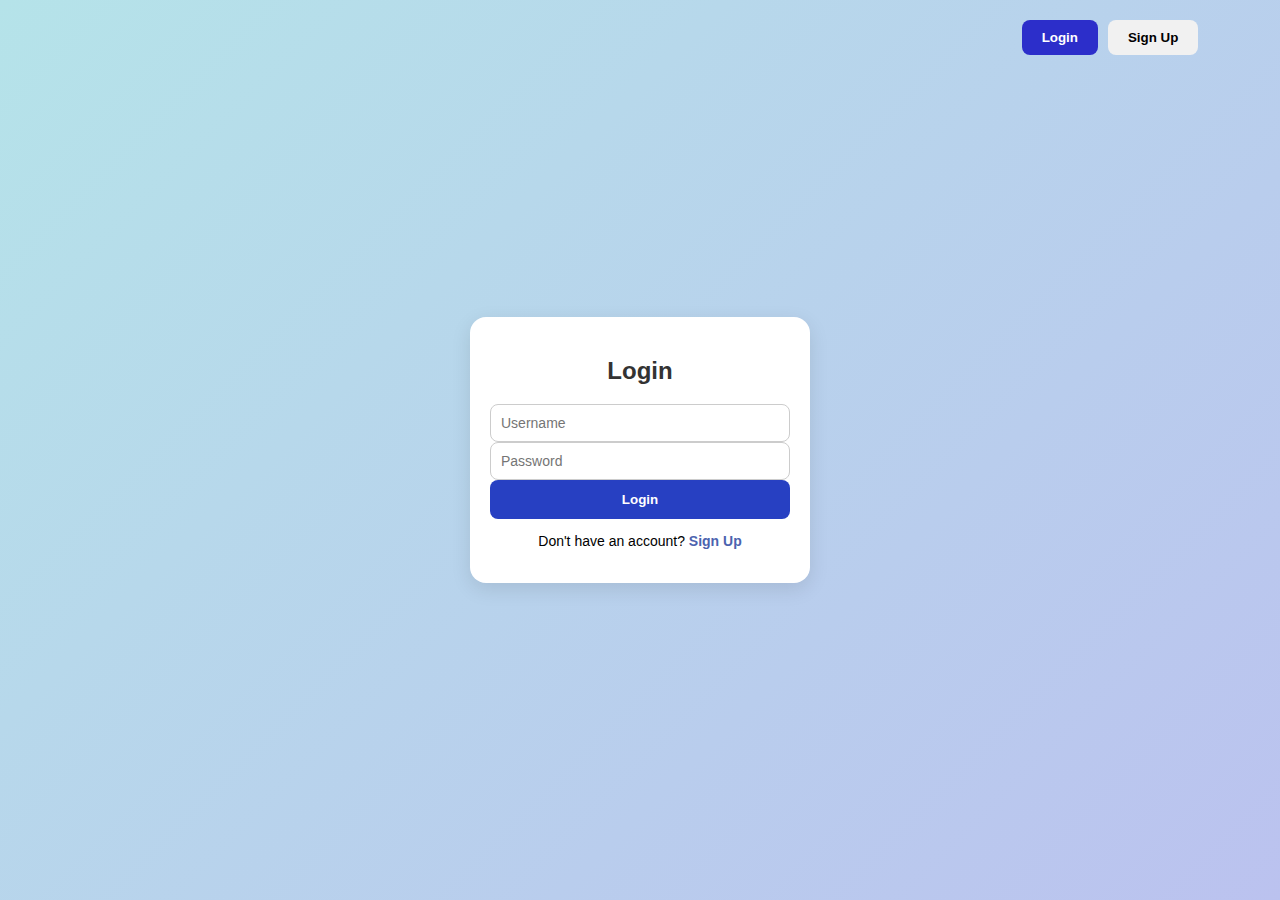
<file: index.html>
<!DOCTYPE html>
<html lang="en">
<head>
  <meta charset="UTF-8" />
  <meta name="viewport" content="width=device-width, initial-scale=1.0" />
  <title>Media Feed</title>
  <link rel="stylesheet" href="styles.css" />
</head>
<body>
  <script>
    const username = localStorage.getItem("username");
    if (!username) {
      window.location.href = "login.html";
    }
  </script>

  <!-- Header -->
  <header class="main-header">
    <h1>Media Feed</h1>
    <button id="logoutBtn">Logout</button>
  </header>

  <!-- Container -->
  <div class="container">
    <p id="welcome" class="welcome-text">Welcome, </p>

    <!-- Upload Form -->
    <form id="uploadForm">
      <input type="file" id="mediaInput" multiple accept="image/jpeg,image/png,video/mp4,video/webm" />
      <button type="submit">Upload</button>
      <p class="error" id="errorMsg"></p>
    </form>

    <!-- Media Display Area -->
    <div id="mediaFeed"></div>
  </div>

  <!-- Modal Viewer -->
  <div id="modal" class="modal hidden">
    <span id="closeModal">&times;</span>
    <div id="modalContent"></div>
  </div>

  <!-- Scripts -->
  <script>
    document.getElementById("welcome").textContent = `Welcome, ${username}!`;
    document.getElementById("logoutBtn").onclick = () => {
      localStorage.removeItem("username");
      window.location.href = "login.html";
    };
  </script>
  <script src="script.js"></script>
</body>
</html>
</file>
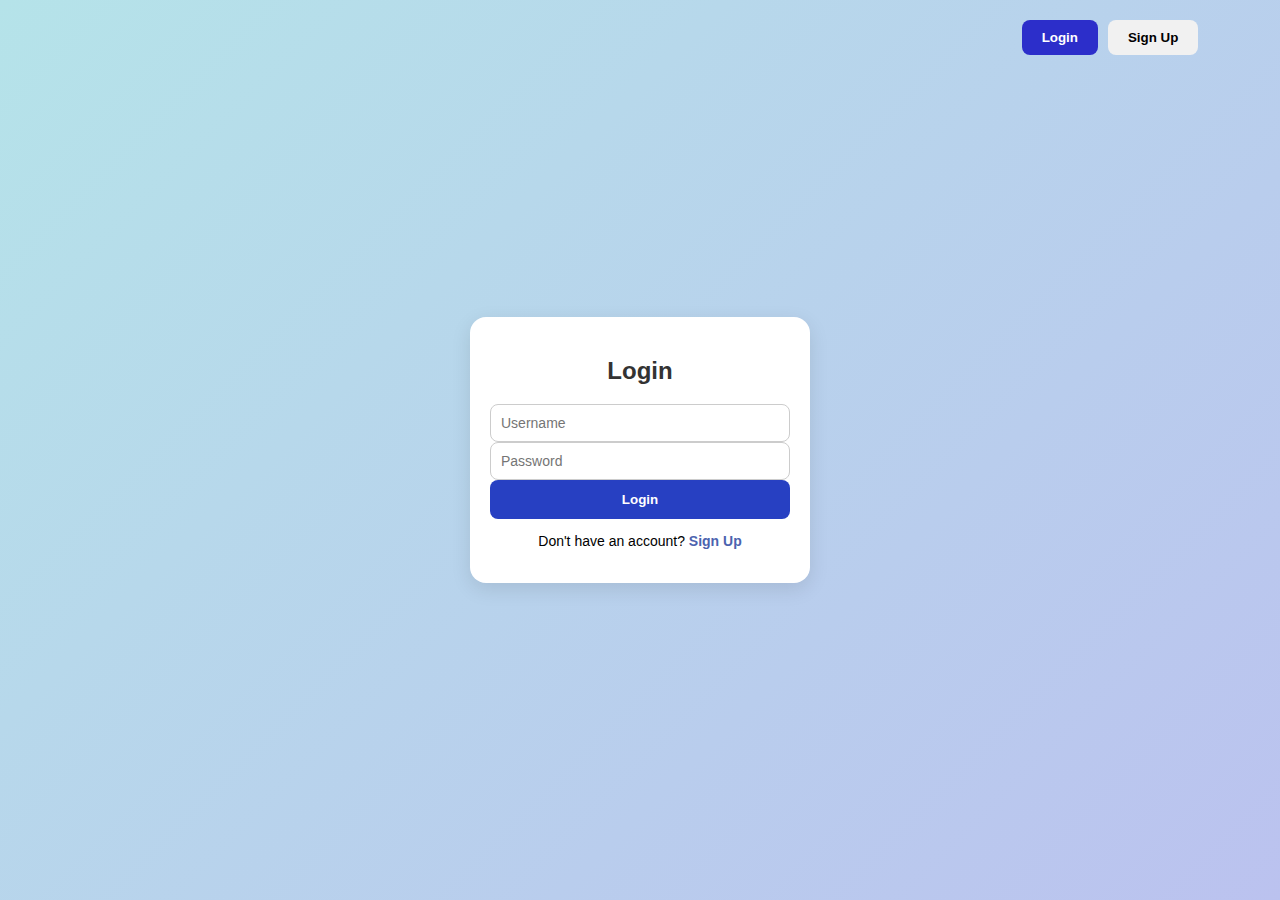
<file: login.html>
<!DOCTYPE html>
<html lang="en">
<head>
  <meta charset="UTF-8" />
  <meta name="viewport" content="width=device-width, initial-scale=1.0"/>
  <title>Login | Media Upload Platform</title>
  <link rel="stylesheet" href="login.css" />
</head>
<body>
  <div class="container">
    <div class="form-toggle">
      <button id="loginBtn" onclick="showLogin()">Login</button>
      <button id="signupBtn" onclick="showSignup()">Sign Up</button>
    </div>

    <!-- Login Form -->
    <form id="loginForm" onsubmit="login(event)">
      <h2>Login</h2>
      <input type="text" id="loginUsername" placeholder="Username" required />
      <input type="password" id="loginPassword" placeholder="Password" required />
      <button type="submit">Login</button>
      <p class="switch-text">Don't have an account? <a href="#" onclick="showSignup()">Sign Up</a></p>
    </form>

    <!-- Sign Up Form -->
    <form id="signupForm" onsubmit="signup(event)">
      <h2>Sign Up</h2>
      <input type="text" id="firstName" placeholder="First Name" required />
      <input type="text" id="lastName" placeholder="Last Name" required />
      <input type="text" id="signupUsername" placeholder="Username" required />
      <input type="email" id="email" placeholder="Email" required />
      <input type="password" id="signupPassword" placeholder="Password" required />
      <input type="password" id="confirmPassword" placeholder="Confirm Password" required />
      <button type="submit">Sign In</button>
      <p class="switch-text">Already signed up? <a href="#" onclick="showLogin()">Login</a></p>
    </form>
  </div>

  <script src="login.js"></script>
</body>
</html>
</file>
<file: styles.css>
/* General Layout */
body {
  font-family: Arial, sans-serif;
  background: linear-gradient(135deg, #e0f7fa, #c5cae9, #fce4ec);
  margin: 0;
  padding: 0;
}

/* Header */
.main-header {
  background-color: #2d89ef;
  color: white;
  display: flex;
  justify-content: space-between;
  align-items: center;
  padding: 15px 20px;
  box-shadow: 0 2px 4px rgba(0, 0, 0, 0.1);
}

.main-header h1 {
  margin: 0;
  font-size: 1.6em;
}

#logoutBtn {
  background: #e53935;
  border: none;
  padding: 8px 16px;
  color: white;
  border-radius: 4px;
  cursor: pointer;
  font-weight: bold;
}

#logoutBtn:hover {
  background: #c62828;
}

/* Container */
.container {
  max-width: 960px;
  margin: auto;
  padding: 20px;
}

/* Welcome Message */
.welcome-text {
  margin-top: 20px;
  font-size: 1.2em;
  color: #333;
  text-align: center;
}

/* Upload Form */
#uploadForm {
  display: flex;
  flex-direction: column;
  align-items: center;
  margin: 20px 0;
  gap: 10px;
}

input[type="file"] {
  padding: 5px;
}

button {
  padding: 10px 16px;
  background-color: #2d89ef;
  color: white;
  border: none;
  border-radius: 4px;
  cursor: pointer;
}

button:hover {
  background-color: #1b6fc2;
}

/* Error Message */
.error {
  color: red;
  font-size: 0.9em;
}

/* Media Grid Sections */
.media-feed {
  display: grid;
  grid-template-columns: repeat(auto-fit, minmax(250px, 1fr));
  gap: 20px;
  margin-bottom: 40px;
}

.media-card {
  display: flex;
  flex-direction: column;
  background: white;
  border-radius: 8px;
  overflow: hidden;
  box-shadow: 0 0 5px rgba(0, 0, 0, 0.1);
  position: relative;
}

.media-thumb {
  width: 100%;
  height: 200px;
  object-fit: cover;
  cursor: pointer;
  border-bottom: 1px solid #ddd;
}

.media-info {
  padding: 10px;
  display: flex;
  justify-content: space-between;
  align-items: center;
  gap: 10px;
}

.delete-btn {
  background: rgba(255, 0, 0, 0.8);
  border: none;
  color: white;
  border-radius: 4px;
  padding: 6px 10px;
  cursor: pointer;
  font-size: 0.9em;
}

.delete-btn:hover {
  background: rgba(200, 0, 0, 0.9);
}

/* Modal Viewer */
.modal {
  position: fixed;
  top: 0;
  left: 0;
  width: 100%;
  height: 100%;
  background-color: rgba(0,0,0,0.8);
  display: flex;
  justify-content: center;
  align-items: center;
  z-index: 1000;
}

.modal.hidden {
  display: none;
}

#modalContent img,
#modalContent video {
  max-width: 90%;
  max-height: 80%;
}

#closeModal {
  position: absolute;
  top: 20px;
  right: 30px;
  font-size: 2em;
  color: white;
  cursor: pointer;
}

/* Section Headings */
#mediaFeed > div > h2 {
  margin-top: 40px;
  margin-bottom: 10px;
  font-size: 1.4em;
  color: #333;
}

/* Responsive Header */
@media (max-width: 600px) {
  .main-header {
    flex-direction: column;
    align-items: center;
    gap: 10px;
    padding: 10px 15px;
  }

  #uploadForm {
    padding: 0 10px;
  }
}
</file>
<file: login.css>
/* Background */
body {
  margin: 0;
  font-family: 'Segoe UI', sans-serif;
  background: linear-gradient(135deg,rgb(181, 227, 233),rgb(187, 194, 239),rgb(219, 149, 172));
  background-size: 200% 200%;
  animation: gradientMove 10s ease infinite;
  display: flex;
  justify-content: center;
  align-items: center;
  height: 100vh;
}

background: linear-gradient(135deg, #e0f7fa, #c5cae9, #fce4ec);
@keyframes gradientMove {
  0% { background-position: 0% 50%; }
  50% { background-position: 100% 50%; }
  100% { background-position: 0% 50%; }
}


/* Shared form style */
form {
  width: 300px;
  display: flex;
  flex-direction: column;
  gap: 15px;
  padding: 20px;
  background-color: #fff;
  border-radius: 16px;
  box-shadow: 0 6px 20px rgba(0,0,0,0.1);
}

/* Form titles */
form h2 {
  text-align: center;
  color: #333;
}

/* Input fields */
input {
  padding: 10px;
  border: 1px solid #ccc;
  border-radius: 8px;
  font-size: 14px;
}

input:focus {
  border-color:rgb(76, 142, 175);
  outline: none;
  background: #f1fff1;
}

/* Submit button */
button[type="submit"] {
  padding: 12px;
  background-color:rgb(39, 64, 194);
  color: white;
  border: none;
  border-radius: 8px;
  cursor: pointer;
  font-weight: bold;
  transition: background 0.3s;
}

button[type="submit"]:hover {
  background-color:rgb(56, 128, 142);
}
input,
button[type="submit"] {
  display: block;
  width: 100%;
  box-sizing: border-box;
}

/* Toggle buttons */
.form-toggle {
  position: absolute;
  top: 20px;
  display: flex;
  gap: 10px;
  justify-content: center;
  width: 100%;
}

.form-toggle button {
  padding: 10px 20px;
  border: none;
  background-color: #f1f1f1;
  font-weight: bold;
  cursor: pointer;
  border-radius: 8px;
  transition: background 0.3s;
}

.form-toggle button.active,
.form-toggle button:hover {
  background-color:rgb(44, 46, 202);
  color: white;
}
form {
  display: flex;
  flex-direction: column;
  align-items: stretch;
}


/* Text links */
.switch-text {
  text-align: center;
  font-size: 14px;
}

.switch-text a {
  color:rgb(76, 99, 175);
  font-weight: 600;
  text-decoration: none;
}

.switch-text a:hover {
  color:rgb(56, 82, 142);
}
</file>
